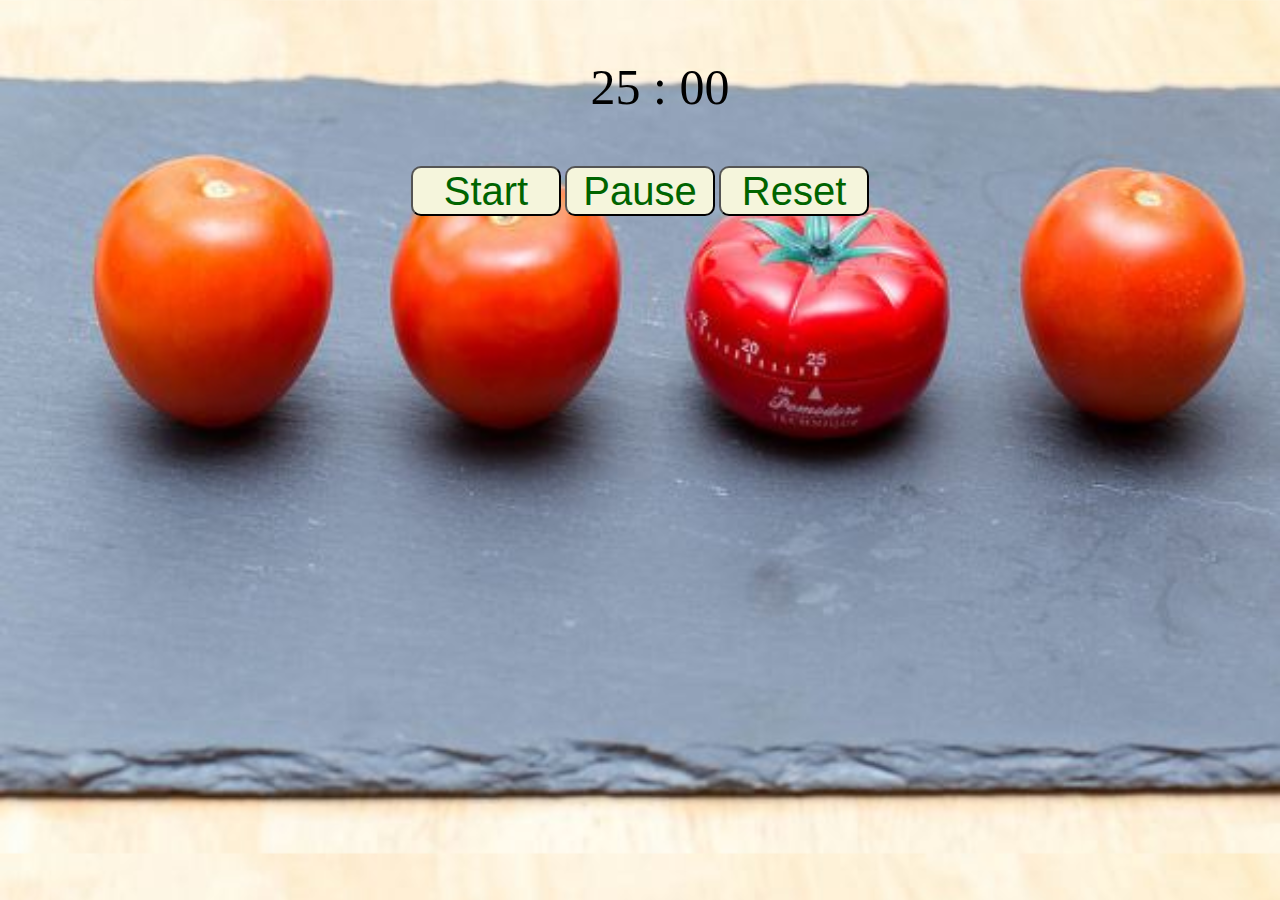
<file: index.html>
<!DOCTYPE html>
<html>

<head>
    <meta charset="UTF-8">
    <link href="style.css" rel="stylesheet" type="text/css">
    <style>
        #tomato {
            font-size: 180px;
        }
    </style>
</head>

<body>
    

    <div id="clock">
        <ul>
            <li id="minutesClock"></li>
            <li>:</li>
            <li id="secondsClock"></li>
        </ul>
    </div>


    <div id="buttons">
        <button id='start' onclick='start()'>Start</button>
        <button id ='pause' onclick='pause()'>Pause</button>
        <button id='reset' onclick='reset()'>Reset</button>
        

       
    </div>

    <script>

        let minutesRemaining = 25;
        let secondsRemaining = 0;
        const tickDelay = 1000;
        const minuteTickDelay = 60000;
        let pauseFlag = false;
        let preventMultipleTicksFlag = false;
        
        
        
        //main functions
        function tick() {
            if (pauseFlag === true){
                return;
            }
            //timer stops and plays sound when it gets to 0 
            if ((secondsRemaining === 0) && (minutesRemaining === 0)) {
                playSound();
                document.getElementById("reset").disabled = false;
                return;
            }
            
            
           
                
            
            //timer counts down by one second
            else if(secondsRemaining > 0){
            secondsRemaining -= 1;
            updateSeconds()
            setTimeout(tick, tickDelay);

            }

            //when seconds are at 0, minute timer ticks down one tick
            else {
               minuteTick();
               secondsReset();
               updateSeconds();
               setTimeout(tick, tickDelay)
            }
        }
        //minutes tick down one tick
        function minuteTick() {
            minutesRemaining = minutesRemaining - 1;
            updateMinutes();
        }

        //this starts the countdown by calling it in the HTML. This checks if pause is clicked. doesn't allow for multiple clicks on start.
        function start() {
            if (preventMultipleTicksFlag === true){
                return;
            }
            pauseFlag = false;
            document.getElementById("reset").disabled = true;
            setTimeout(tick, tickDelay); 
            preventMultipleTicksFlag = true;
            
            
        }

        function pause(){
            pauseFlag = true;
            document.getElementById("reset").disabled = false;
            preventMultipleTicksFlag = false;




        }

        //after seconds timer ticks down one, this updates the seconds
        function updateSeconds() {
            let secondsClock = document.getElementById('secondsClock');
            let displaySeconds = secondsRemaining.toString()
            
            //adds 0 to seconds so that when it is one digit it displays "01"
            if (displaySeconds.length === 1) {
              displaySeconds = "0" + displaySeconds;}
               secondsClock.textContent = displaySeconds;
        }
        
        //after minute ticks down, updates the minutes
        function updateMinutes() {
            let minutesClock = document.getElementById('minutesClock');
            minutesClock.textContent = minutesRemaining;
        }

        //resets the seconds to 59 
        function secondsReset() {
            secondsRemaining = 59;
        }

        //plays sound
        function playSound () {
            var audio = new Audio('bell.mp3');
            audio.play(); 
        }

       
        
        //resets the time to 25:00
        function reset(){
            preventMultipleTicksFlag = false;
            minutesRemaining = 25;
            secondsRemaining = 0;
            updateSeconds();
            updateMinutes();
        }
        
        

        //Sets the clock
        updateSeconds();
        updateMinutes();
      
    </script>
</body>

</html>
</file>
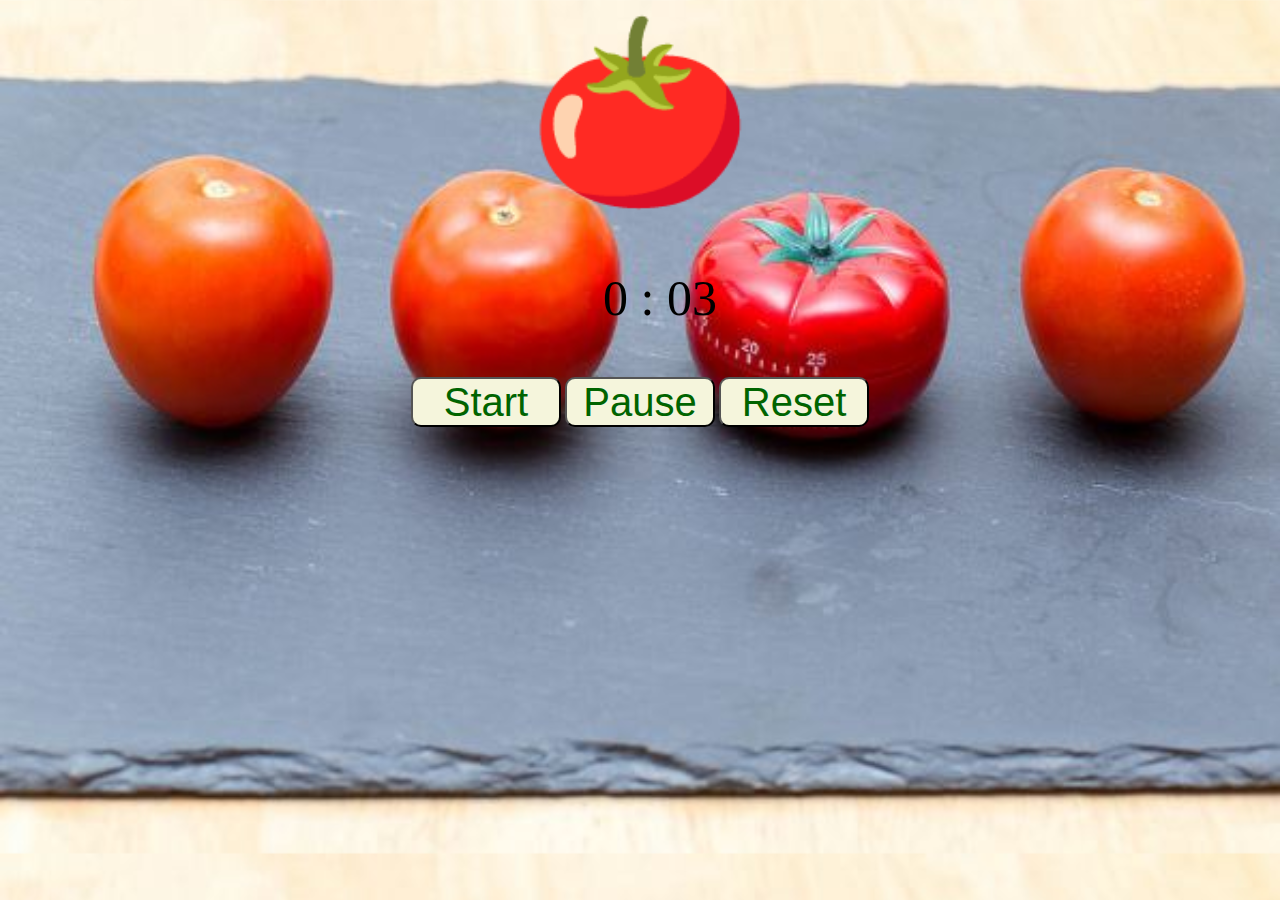
<file: mondayindex.html>
<!DOCTYPE html>
<html>

<head>
    <meta charset="UTF-8">
    <link href="style.css" rel="stylesheet" type="text/css">
    <style>
        #tomato {
            font-size: 180px;
        }
    </style>
</head>

<body>
    <div id="tomato">
        🍅
    </div>

    <div id="clock">
        <ul>
            <li id="minutesClock"></li>
            <li>:</li>
            <li id="secondsClock"></li>
        </ul>
    </div>
    <div id="minutesClock">

    </div>
    <div id="secondsClock">

    </div>

    <div id="buttons">
        <button id='start' onclick='start()'>Start</button>
        <button id ='pause' onclick='pause()'>Pause</button>
        <button id='reset' onclick='reset()'>Reset</button>
        

       
    </div>

    <script>

        let minutesRemaining = 0;
        let secondsRemaining = 3;
        const tickDelay = 1000;
        const minuteTickDelay = 60000;

        function tick() {

            if (secondsRemaining === 0) {
                minuteTick();
                secondsReset();
                tick();
                
            }
            else if(secondsRemaining > 0){
            
            // secondsPadding();
            secondsRemaining -= 1;
            updateSeconds();
            setTimeout(tick, tickDelay);
            }
        }



        function minuteTick() {

            minutesRemaining = minutesRemaining - 1;
            updateMinutes();
        }


        function start() {
            setTimeout(tick, tickDelay);

            // setTimeout(minuteTick, minuteTickDelay);
        }

        function updateSeconds() {
            let secondsClock = document.getElementById('secondsClock');
            // todo: formatting
            
            let displaySeconds = secondsRemaining.toString()

            if (displaySeconds.length === 1) {
              displaySeconds = "0" + displaySeconds;}
               secondsClock.textContent = displaySeconds;
        }

        function updateMinutes() {
            let minutesClock = document.getElementById('minutesClock');
            minutesClock.textContent = minutesRemaining;
        }

        function secondsReset() {
            // let secondsRemaining = document.getElementById('secondsClock').reset();
            secondsRemaining = 60;


        }

        function playSound () {
            var audio = new Audio('bell.mp3');
            audio.play(); 
        }

        function stopClock() {
            if (minutesRemaining === 0 && secondsRemaining === 0)
            alert("zayin")
        }

        function reset(){
            minutesRemaining = 25;
            secondsRemaining = 1;
        }



        function pause(){};

        updateSeconds();
        updateMinutes();
        playSound();
        stopClock();

    </script>
</body>

</html>
</file>
<file: style.css>
#clock li {
    list-style-type: none;
    display: inline;
    

}
body{
    background-image: url("tomatoes.JPG");
    background-size:cover;
    display:flex;
    flex-direction: column;
    justify-content: center;
    align-items: center;
}
#clock{
    font-size: 50px;
}
#start{
    height:50px;
    width:150px;
    border-radius:10px;
    font-size:40px;
    color: darkgreen;
    background-color: beige;


}
#pause{
    height:50px;
    width:150px;
    border-radius:10px;
    font-size:40px;
    color: darkgreen;
    background-color: beige;
}
#reset{
    height:50px;
    width:150px;
    border-radius:10px;
    font-size:40px;
    color: darkgreen;
    background-color: beige;
}
</file>
